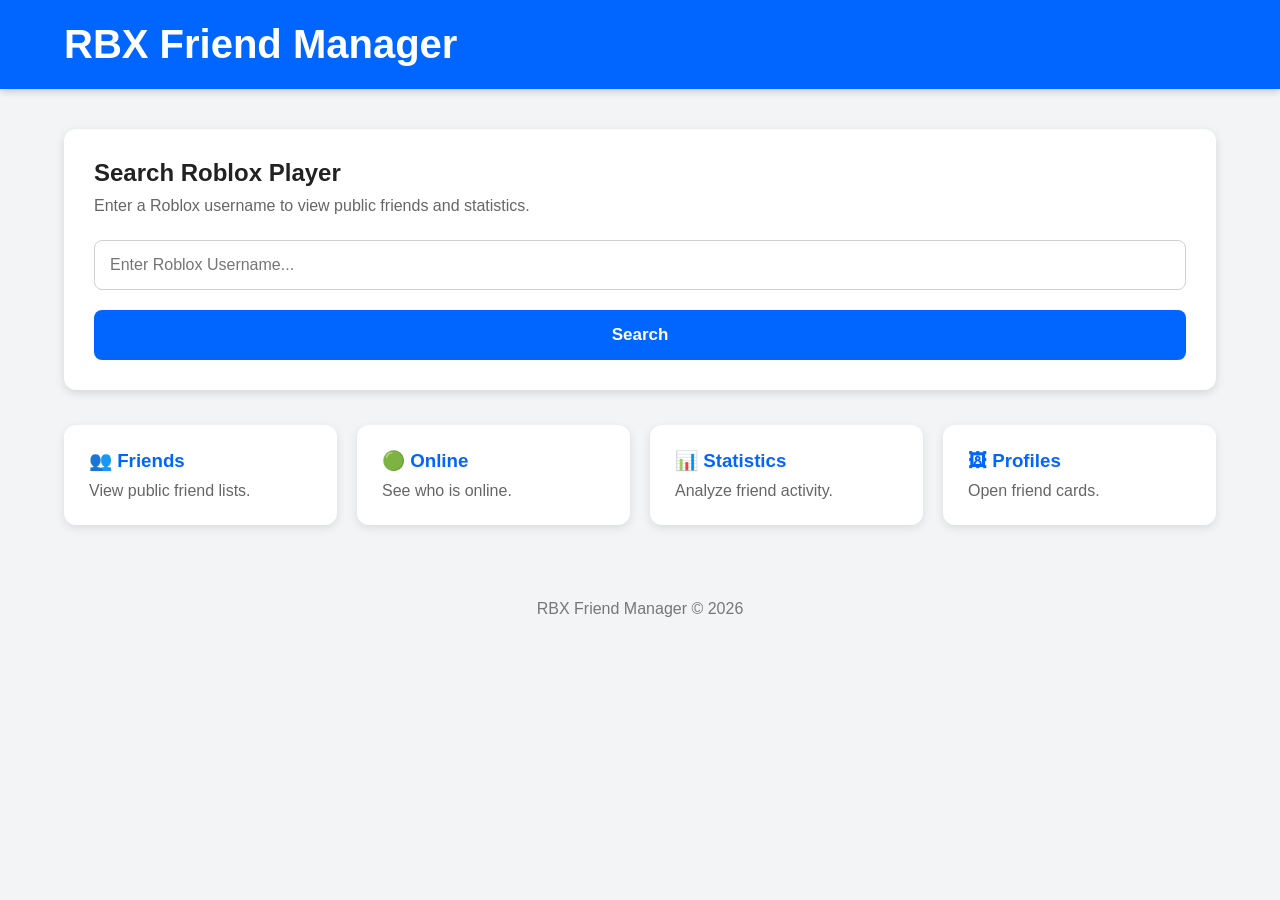
<file: index.html>
<!DOCTYPE html>
<html lang="en">

<head>

    <meta charset="UTF-8">

    <meta name="viewport" content="width=device-width, initial-scale=1.0">

    <title>RBX Friend Manager</title>

    <link rel="stylesheet" href="css/style.css">


</head>

<body>

<header>

    <div class="header-container">

        <h1>RBX Friend Manager</h1>

    </div>

</header>

<main>

    <section class="search-box">

        <h2>Search Roblox Player</h2>

        <p>
            Enter a Roblox username to view public friends and statistics.
        </p>

        <input
            type="text"
            id="username"
            placeholder="Enter Roblox Username..."
        >

        <button id="searchButton">

            Search

        </button>

    </section>

    <section class="info">

        <div class="card">

            <h3>👥 Friends</h3>

            <p>View public friend lists.</p>

        </div>

        <div class="card">

            <h3>🟢 Online</h3>

            <p>See who is online.</p>

        </div>

        <div class="card">

            <h3>📊 Statistics</h3>

            <p>Analyze friend activity.</p>

        </div>

        <div class="card">

            <h3>🖼 Profiles</h3>

            <p>Open friend cards.</p>

        </div>

    </section>

</main>

<footer>

    RBX Friend Manager © 2026

</footer>

<script src="js/app.js"></script>

</body>

</html>
</file>
<file: css/style.css>
*{
    margin:0;
    padding:0;
    box-sizing:border-box;
    font-family:Arial, Helvetica, sans-serif;
}

body{

    background:#f2f4f5;

    color:#222;

}

header{

    width:100%;

    background:#0066ff;

    color:white;

    box-shadow:0 2px 8px rgba(0,0,0,.2);

}

.header-container{

    width:90%;

    max-width:1200px;

    margin:auto;

    padding:22px 0;

}

header h1{

    font-size:40px;

    font-weight:bold;

}

main{

    width:90%;

    max-width:1200px;

    margin:40px auto;

}

.search-box{

    background:white;

    border-radius:12px;

    padding:30px;

    box-shadow:0 3px 10px rgba(0,0,0,.12);

}

.search-box h2{

    margin-bottom:10px;

}

.search-box p{

    color:#666;

    margin-bottom:25px;

}

.search-box input{

    width:100%;

    padding:15px;

    border:1px solid #d0d0d0;

    border-radius:8px;

    font-size:16px;

    margin-bottom:20px;

}

.search-box input:focus{

    outline:none;

    border-color:#0066ff;

}

.search-box button{

    width:100%;

    padding:15px;

    background:#0066ff;

    color:white;

    border:none;

    border-radius:8px;

    cursor:pointer;

    font-size:17px;

    font-weight:bold;

    transition:.2s;

}

.search-box button:hover{

    background:#0053d6;

}

.info{

    display:grid;

    grid-template-columns:repeat(auto-fit,minmax(230px,1fr));

    gap:20px;

    margin-top:35px;

}

.card{

    background:white;

    border-radius:12px;

    padding:25px;

    box-shadow:0 3px 10px rgba(0,0,0,.1);

    transition:.2s;

}

.card:hover{

    transform:translateY(-4px);

    box-shadow:0 6px 16px rgba(0,0,0,.15);

}

.card h3{

    margin-bottom:10px;

    color:#0066ff;

}

.card p{

    color:#666;

}

footer{

    margin-top:50px;

    padding:25px;

    text-align:center;

    color:#777;

}

@media(max-width:700px){

header h1{

    font-size:28px;

}

.search-box{

    padding:20px;

}

.search-box button{

    font-size:16px;

}

}
</file>
<file: css/profile.css>
/* ===========================
   RESET
=========================== */

*{
    margin:0;
    padding:0;
    box-sizing:border-box;
    font-family:Arial, Helvetica, sans-serif;
}

body{

    background:#f2f4f5;

    color:#222;

}

/* ===========================
   HEADER
=========================== */

header{

    background:#0066ff;

    color:white;

    padding:20px;

    box-shadow:0 2px 8px rgba(0,0,0,.15);

}

.header-container{

    width:90%;

    max-width:1200px;

    margin:auto;

}

header h1{

    font-size:36px;

    font-weight:bold;

}

/* ===========================
   MAIN
=========================== */

main{

    width:90%;

    max-width:1200px;

    margin:30px auto;

}

/* ===========================
   PROFILE
=========================== */

.profile{

    background:white;

    border-radius:12px;

    padding:30px;

    text-align:center;

    box-shadow:0 2px 10px rgba(0,0,0,.1);

}

.profile img{

    width:180px;

    height:180px;

    border-radius:50%;

    border:5px solid #0066ff;

}

.profile h2{

    margin-top:20px;

    font-size:34px;

}

.profile p{

    color:#666;

    margin-top:8px;

}

/* ===========================
   STATS
=========================== */

.stats{

    display:grid;

    grid-template-columns:repeat(auto-fit,minmax(180px,1fr));

    gap:20px;

    margin-top:30px;

}

.stat{

    background:white;

    border-radius:12px;

    padding:20px;

    text-align:center;

    box-shadow:0 2px 10px rgba(0,0,0,.1);

}

.stat h3{

    color:#0066ff;

    margin-bottom:10px;

}

.stat p{

    font-size:28px;

    font-weight:bold;

}

/* ===========================
   SEARCH
=========================== */

.friendSearch{

    margin-top:30px;

}

.friendSearch input{

    width:100%;

    padding:15px;

    font-size:16px;

    border-radius:10px;

    border:1px solid #ccc;

}

.friendSearch input:focus{

    outline:none;

    border-color:#0066ff;

}

/* ===========================
   FRIEND GRID
=========================== */

#friendGrid{

    display:grid;

    grid-template-columns:repeat(auto-fill,minmax(220px,1fr));

    gap:20px;

    margin-top:30px;

}

/* ===========================
   FRIEND CARD
=========================== */

.friendCard{

    background:white;

    border-radius:12px;

    overflow:hidden;

    box-shadow:0 2px 10px rgba(0,0,0,.12);

    transition:.2s;

    cursor:pointer;

}

.friendCard:hover{

    transform:translateY(-5px);

}

.friendStatus{

    background:#00b06b;

    color:white;

    padding:8px;

    text-align:center;

    font-weight:bold;

}

.friendAvatar{

    width:120px;

    height:120px;

    border-radius:50%;

    display:block;

    margin:20px auto;

}

.friendInfo{

    text-align:center;

    padding:20px;

}

.friendInfo h3{

    margin-bottom:5px;

}

.friendInfo p{

    color:#666;

    font-size:14px;

}

/* ===========================
   FOOTER
=========================== */

footer{

    margin:40px 0;

    text-align:center;

    color:#777;

}

/* ===========================
   MOBILE
=========================== */

@media(max-width:700px){

header h1{

    font-size:28px;

}

.profile img{

    width:130px;

    height:130px;

}

.profile h2{

    font-size:26px;

}

}
</file>
